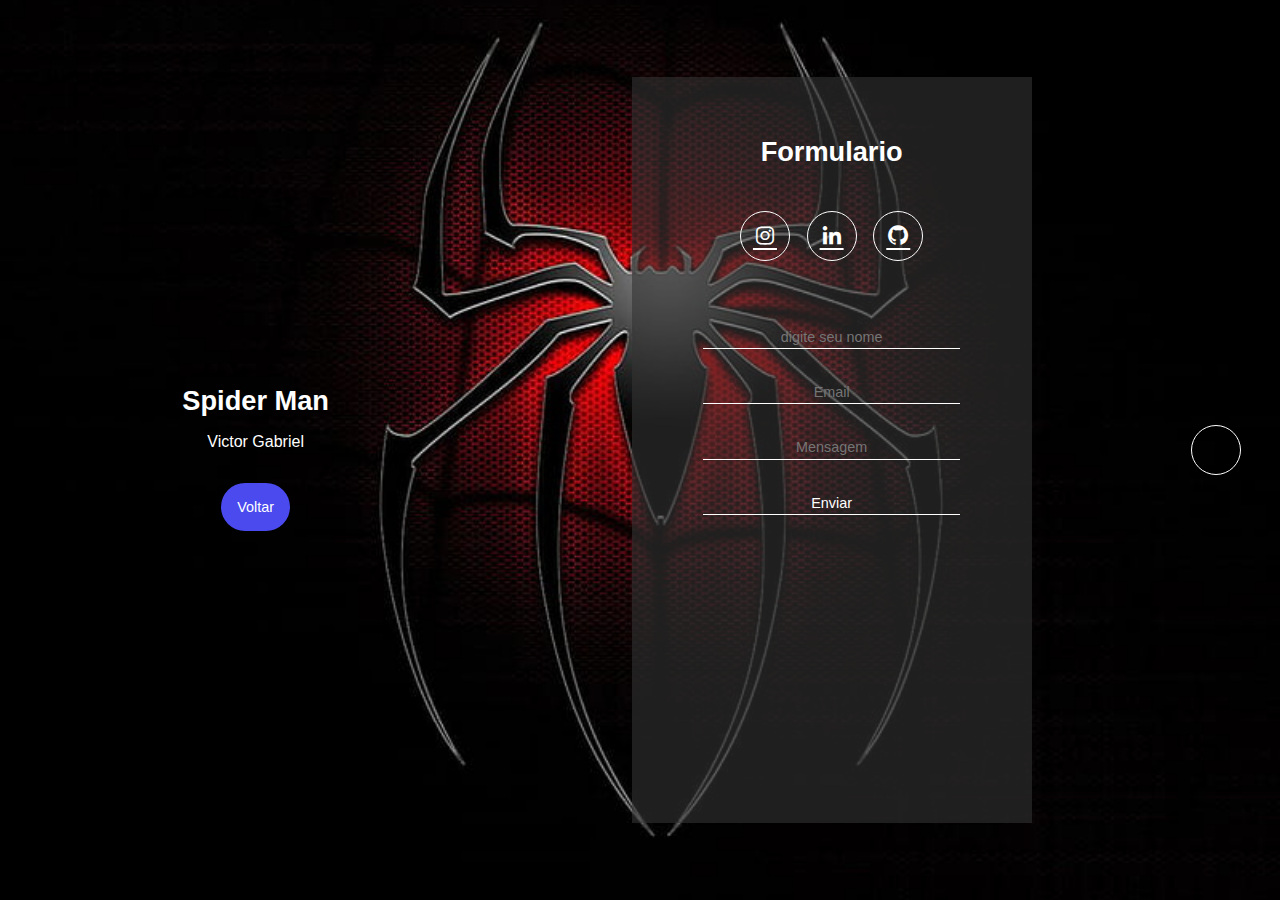
<file: form/index.html>
<!DOCTYPE html>
<html lang="en">

<head>
    <meta charset="UTF-8">
    <meta http-equiv="X-UA-Compatible" content="IE=edge">
    <meta name="viewport" content="width=device-width, initial-scale=1.0">
    <link rel="stylesheet" href="style.css">
    <link href='https://unpkg.com/boxicons@2.1.1/css/boxicons.min.css' rel='stylesheet'>
    <title>Spider Man</title>
</head>

<body>
    <div class="container-form sign-up">
        <div class="welcome-back">
            <div class="message">
                <h2>Spider Man</h2>
                <p>Victor Gabriel</p>
                <button class="sig" href="index.html">Voltar</button>
            </div>
        </div>
        <form class="formulario" action="https://formsubmit.co/g.neves@acad.ifma.edu.br" method="POST" >
            <h2 class="create-account">Formulario</h2>
            <div class="iconos">
                <div class="border-icon">
                    <a  class='bx bxl-instagram' href="https://www.instagram.com/vitinngr/?igshid=ZDdkNTZiNTM%3D%22"></a>
                </div>
                <div class="border-icon">
                    <a class='bx bxl-linkedin' href="https://www.linkedin.com/in/victor-gabriel-da-silva-neves-500749269/"></a>
                </div>
                <div class="border-icon">
                    <a class='bx bxl-github' href="https://github.com/VictorGabriel1244546" ></a>
                </div>
            </div>
            <p class="cuenta-gratis"></p>
            <input type="text" name="digite seu nome" placeholder="digite seu nome" required>
            <input type="email" name="Email" placeholder="Email" required>
            <input type="text" name="Mensagem" placeholder="Mensagem" required>
            
            
            <input class="button" type="submit" value="Enviar">
        </form>
    </div>
    <div class="container-form sign-in">
      
    </div>
    <script src="script.js"></script>
</body>

</html>
<div class="border-icon">
</file>
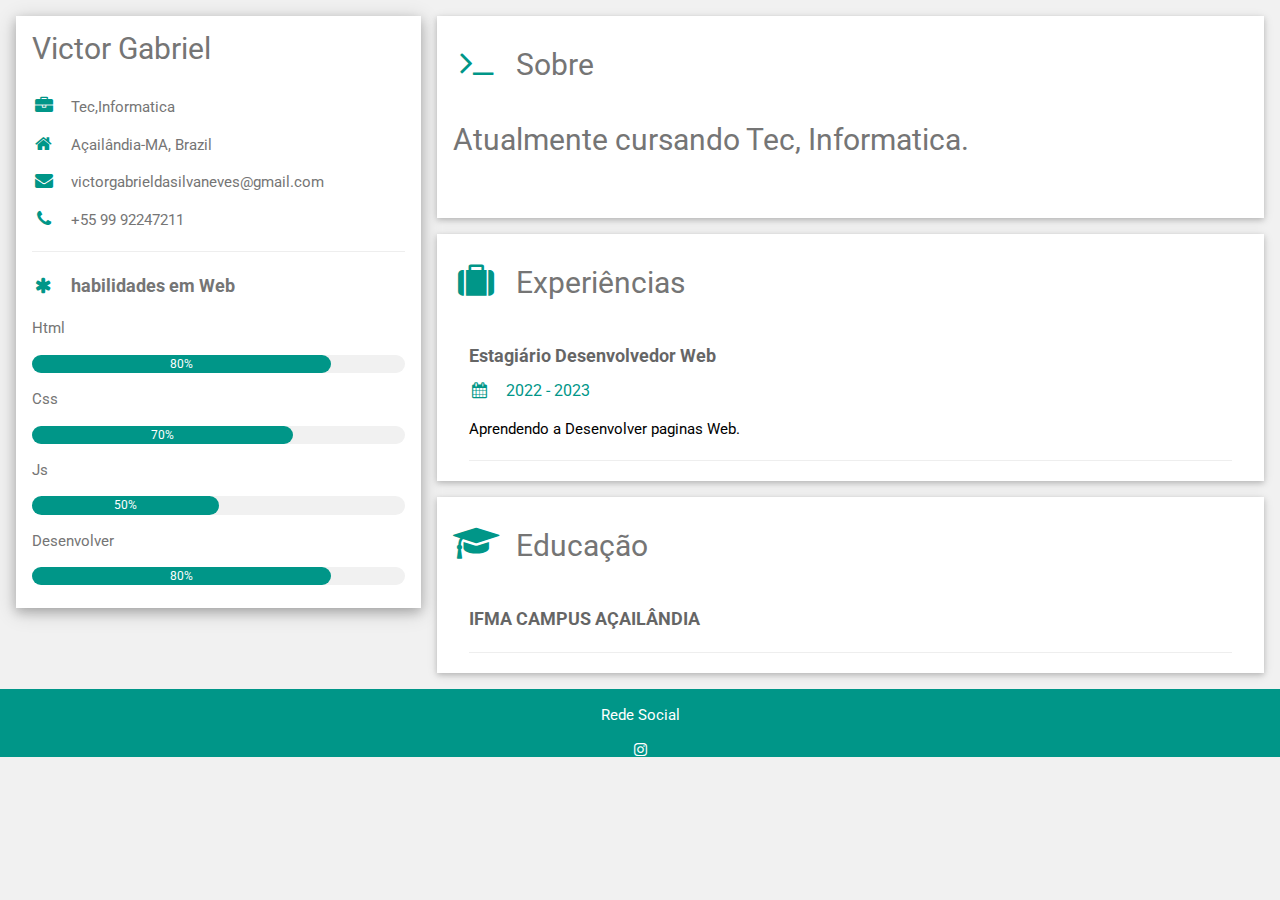
<file: curriculo/curriculo.html>
<html>

  <head>
    <title>Victor Gabriel</title>
    
    <meta http-equiv="Content-Type" content="text/html; charset=UTF-8">
    <meta name="viewport" content="width=device-width, initial-scale=1">
    
    <link rel="stylesheet" href="https://www.w3schools.com/w3css/4/w3.css">
    <link rel='stylesheet' href='https://fonts.googleapis.com/css?family=Roboto'>
    <link rel="stylesheet" href="https://cdnjs.cloudflare.com/ajax/libs/font-awesome/4.7.0/css/font-awesome.min.css">

    <style>
      html,body,h1,h2,h3,h4,h5,h6 {font-family: "Roboto", sans-serif}
    </style>
    
  </head>

  <body class="w3-light-grey" cz-shortcut-listen="true">
  
    <!-- Page Container -->
    <div class="w3-content w3-margin-top" style="max-width:1400px;">
  
      <!-- The Grid -->
      <div class="w3-row-padding">
  
        <!-- Left Column -->
        <div class="w3-third">
  
          <div class="w3-white w3-text-grey w3-card-4">
            
            <div class="w3-container">
              <h2>Victor Gabriel</h2>
            </div>
            <div class="w3-container">
              <p><i class="fa fa-briefcase fa-fw w3-margin-right w3-large w3-text-teal"></i>Tec,Informatica</p>
              <p><i class="fa fa-home fa-fw w3-margin-right w3-large w3-text-teal"></i>Açailândia-MA, Brazil</p>
              <p><i class="fa fa-envelope fa-fw w3-margin-right w3-large w3-text-teal"></i>victorgabrieldasilvaneves@gmail.com</p>
              <p><i class="fa fa-phone fa-fw w3-margin-right w3-large w3-text-teal"></i>+55 99 92247211</p>
              <hr>
  
              <p class="w3-large"><b><i class="fa fa-asterisk fa-fw w3-margin-right w3-text-teal"></i>habilidades em Web</b></p>
              <p>Html</p>
              <div class="w3-light-grey w3-round-xlarge w3-small">
                <div class="w3-container w3-center w3-round-xlarge w3-teal" style="width:80%">80%</div>
              </div>
              <p>Css</p>
              <div class="w3-light-grey w3-round-xlarge w3-small">
                <div class="w3-container w3-center w3-round-xlarge w3-teal" style="width:70%">70%</div>
              </div>
              <p>Js</p>
              <div class="w3-light-grey w3-round-xlarge w3-small">
                <div class="w3-container w3-center w3-round-xlarge w3-teal" style="width:50%">50%</div>
              </div>
              <p>Desenvolver</p>
              <div class="w3-light-grey w3-round-xlarge w3-small">
                <div class="w3-container w3-center w3-round-xlarge w3-teal" style="width:80%">80%</div>
              </div>
              
              <br>
  
              
            
            
            </div>
          </div><br>
  
          <!-- End Left Column -->
        </div>
  
        <!-- Right Column -->
        <div class="w3-twothird">
    
          <div class="w3-container w3-card w3-white w3-margin-bottom">
            <h2 class="w3-text-grey w3-padding-16"><i class="fa fa-terminal fa-fw w3-margin-right w3-xxlarge w3-text-teal"></i>Sobre        
            <p>Atualmente cursando Tec, Informatica.                   
          </div>

          <div class="w3-container w3-card w3-white w3-margin-bottom">
            <h2 class="w3-text-grey w3-padding-16"><i class="fa fa-suitcase fa-fw w3-margin-right w3-xxlarge w3-text-teal"></i>Experiências</h2>
            <div class="w3-container">
              <h5 class="w3-opacity"><b>Estagiário Desenvolvedor Web</b></h5>
              <h6 class="w3-text-teal"><i class="fa fa-calendar fa-fw w3-margin-right"></i>2022 -  2023 <span class="w3-tag w3-teal w3-round"></span></h6>
              <p> Aprendendo a Desenvolver paginas Web.
              </p>
              <hr>
            </div>
          </div>
  
          <div class="w3-container w3-card w3-white">
            <h2 class="w3-text-grey w3-padding-16"><i
                class="fa fa-graduation-cap fa-fw w3-margin-right w3-xxlarge w3-text-teal"></i>Educação</h2>
            <div class="w3-container">
              <h5 class="w3-opacity"><b>IFMA CAMPUS AÇAILÂNDIA</b></h5>
              
              <p>
               
              <hr>
            </div>
          </div>
  
          <!-- End Right Column -->
        </div>
  
        <!-- End Grid -->
      </div>
  
      <!-- End Page Container -->
    </div>
  
    <footer class="w3-container w3-teal w3-center w3-margin-top">
      <p>Rede Social</p>
      <a href="https://instagram.com/vitinngr?igshid=ZDdkNTZiNTM=" target="_blank"><i class="fa fa-instagram w3-hover-opacity"></i></a>
      </footer>
  
  </body>

</html>
</file>
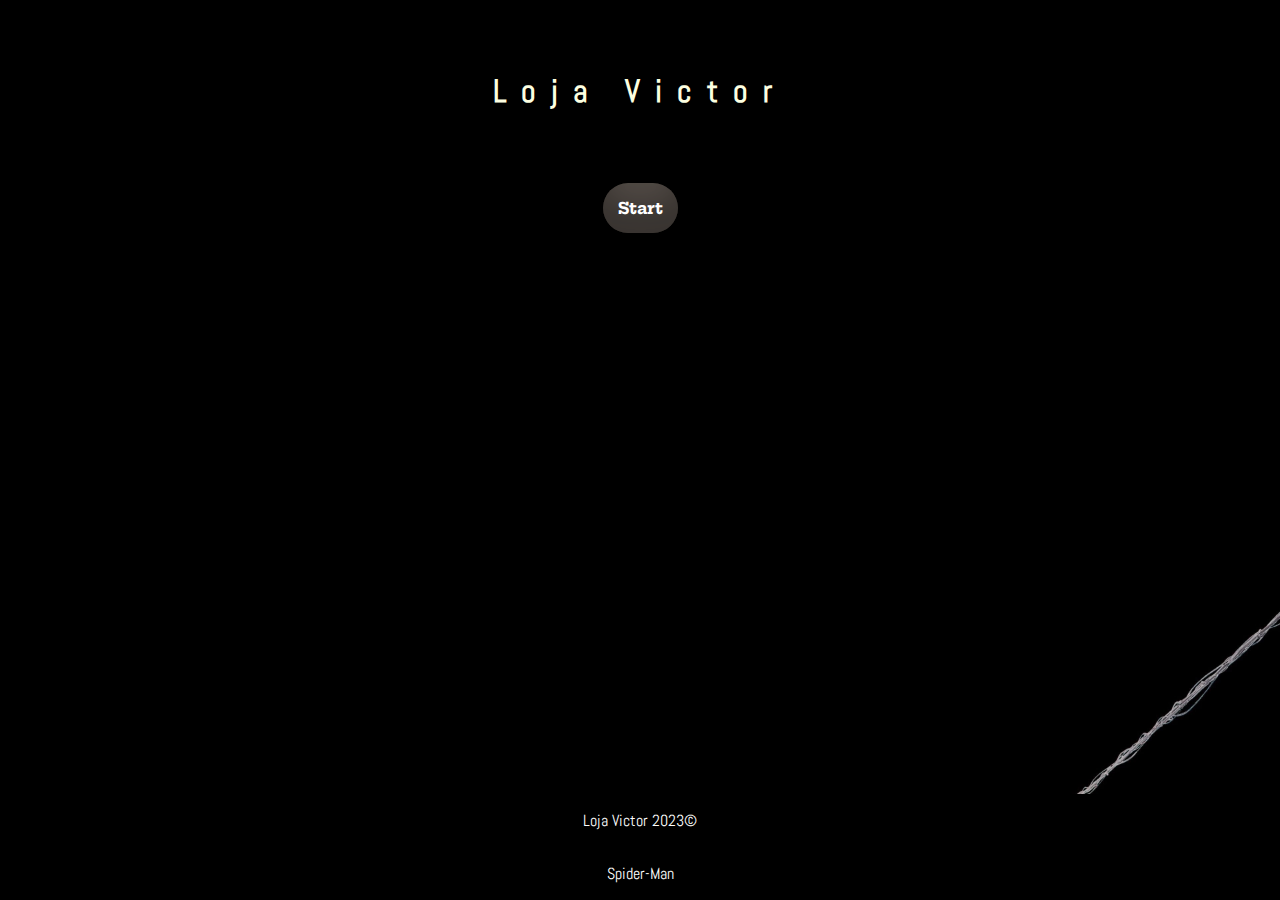
<file: pasta loja/loja.html>
<!DOCTYPE html>
<html>
    <head>
        <meta charset="utf-8" />
        <title>Loja Victor</title>
        <link rel="stylesheet" href="" />
        <link rel="stylesheet" href="css/home.css">
        <meta name="viewport" content="width=device-width, initial-scale=1.0">
        <link href="https://fonts.googleapis.com/css?family=Hepta+Slab:400,700|Lato:400,700&display=swap" rel="stylesheet">
        <link rel="preconnect" href="https://fonts.googleapis.com">
        <link rel="preconnect" href="https://fonts.gstatic.com" crossorigin>
        <link rel="shortcut icon" href="pasta portifolio/aranha-logo.png" type="image/x-icon">
        <link href="https://fonts.googleapis.com/css2?family=Abel&display=swap" rel="stylesheet">
    </head>
<body>
    <div class="textBanner">
        <h1>Loja Victor</h1>
        <div class="button">
            <a href="html/gameshome.html" target="_blank">Start</a>
        </div>

       
    </div>
   
    <footer>
        <p>Loja Victor 2023&#169;</p>
        <p>Spider-Man</p>
    </footer>
</body>
</html>
</file>
<file: form/style.css>
* {
    margin: 0;
    padding: 0;
    box-sizing: border-box;
    font-family: 'Roboto', sans-serif;
}

body {
    height: 100vh;
    display: flex;
    align-items: center;
    justify-content: center;
    background-image: url(img/spider.jpg);
    background-position: center;
    background-repeat: no-repeat;
    background-size: cover;
    color: #fff;
}

.container-form {
    width: 90%;
    height: 90vh;
    display: flex;
    justify-content: space-around;
    transition:  all .5s ease-out;
}

.welcome-back {
    display: flex;
    align-items: center;
    text-align: center;
}

.message {
    padding: 1rem;
}

.message h2 {
    font-size: 1.7rem;
    padding: 1rem 0;
}

.message button {
    padding: 1rem;
    font-weight: 400;
    background-color: #4a4aee;
    border-radius: 2rem;
    border: none;
    outline: none;
    cursor: pointer;
    font-size: .9rem;
    margin-top: 2rem;
    transition: all .3s ease-in;
    color: #fff;
}
a{
    color: #fff;
}

.message button:hover {
    background-color: #6464f8;
}

.formulario {
    width: 400px;
    padding: 1rem;
    margin: 2rem;
    background-color: rgba(51, 51, 51, 0.602);
    text-align: center;
}

.create-account {
    padding: 2.7rem 0;
    font-size: 1.7rem;
}

.iconos {
    width: 200px;
    display: flex;
    justify-content: space-around;
    margin: auto;
}

.border-icon {
    height: 20px;
    width: 20px;
    display: flex;
    align-items: center;
    justify-content: center;
    padding: 1.5rem;
    border: solid thin white;
    border-radius: 50%;
    font-size: 1.5rem;
    transition: all .3s ease-in;
}

.border-icon:hover {
    background-color: #4a4aee;
    cursor: pointer;
}

.cuenta-gratis {
    padding: 2rem 0;
}

.formulario input {
    width: 70%;
    display: block;
    margin: auto;
    margin-bottom: 2rem;
    background-color: transparent;
    border: none;
    border-bottom: white thin solid;
    text-align: center;
    outline: none;
    padding: .2rem 0;
    font-size: .9rem;
    color: white;
}

.formulario input[type="button"] {
    width: 60%;
    margin: auto;
    border: solid thin white;
    padding: .7rem;
    border-radius: 2rem;
    background-color: white;
    font-weight: 600;
    margin-top: 3rem;
    font-size: .8rem;
    cursor: pointer;
    color: #222;
}

.sign-in {
    position: absolute;
    opacity: 0;
    visibility: hidden;
}

.sign-in.active {
    opacity: 1;
    visibility: visible;
}

.sign-up.active {
    opacity: 0;
    visibility: hidden;
}
</file>
<file: pasta loja/css/home.css>
* {
    box-sizing: border-box;
}
body {
    margin: 0;
    background-image: url(../images/man.jpg);
    background-color: rgb(0, 0, 0);;
    background-position: top;
    background-size: cover;
    background-repeat: no-repeat;
    background-attachment: fixed;

}

.textBanner {
    text-align: center;
    color: #fff;
    display: flex;
    flex-direction: column;
    align-items: center;
    justify-content: center;
    margin-top: 50px;
}
.textBanner h1 {
    font-family: 'Abel', sans-serif;
    letter-spacing: 15px;
    color: rgb(253, 255, 225);
}

.button {
    display: flex;
    font-family:'Hepta Slab', Helvetica, Arial;
    font-weight: bold;
    margin-top: 50px;
}
.button a {
    color: #FFF;
    background-color: rgb(90, 83, 77);;
    border-radius: 100px;
    padding: 15px;
    text-decoration: none;
    box-shadow: rgba(0, 0, 0, 0.17) 0px -23px 25px 0px inset, rgba(0, 0, 0, 0.15) 0px -36px 30px 0px inset, rgba(0, 0, 0, 0.1) 0px -79px 40px 0px inset, rgba(0, 0, 0, 0.06) 0px 2px 1px, rgba(0, 0, 0, 0.09) 0px 4px 2px, rgba(0, 0, 0, 0.09) 0px 8px 4px, rgba(0, 0, 0, 0.09) 0px 16px 8px, rgba(0, 0, 0, 0.09) 0px 32px 16px;
}

.textBanner p {
    font-family: 'Abel', sans-serif;
    color: rgb(253, 255, 225);
    margin-top: 100px;
}


.button a:hover {
    background-color: rgb(56, 50, 50);
}

.platforms {
    width: 150px;
    display: flex;
    flex-direction: row;
    justify-content: space-between;
    align-items: center;
    margin: auto;
    margin-top: 15px;
    padding: 15px;
    border-radius: 5px;
    box-shadow: rgba(180, 140, 102, 0.4) 0px 5px, rgba(237, 152, 61, 0.3) 0px 10px, rgba(255, 129, 83, 0.2) 0px 15px, rgba(222, 222, 222, 0.1) 0px 20px, rgba(255, 255, 255, 0.05) 0px 25px;
}
.platforms img {
    height: 30px;
    width: 30px;
}
.platforms img:hover {
    opacity: 55%;
}

footer {
    text-align: center;
    font-family: 'Abel', sans-serif;
    display: flex;
    position: absolute;
    bottom: 0;
    flex-direction: column;
    background-color: #000;
    color: #fff;
    width: 100vw;
}

@media (min-width: 719px) and (max-width:  1142px) {
    body {
        background-position: top;
    }
    .platforms {
        flex-wrap: nowrap;
        box-shadow: none;
    }
    .textBanner p {
        display: none;
    }
}
@media (min-width: 377px) and (max-width:  718px) {
    body {
        background-position: top;
    }

    h1 {
        font-size: 45px;
    }
    .button a {
        font-size: 25px;
    }
    .textBanner p {
        display: none;
    }
    .platforms {
        width: 100vw;
        flex-wrap: nowrap;
        margin-bottom: 25px;
        box-shadow: none;
    }
    .platforms img {
        margin-left: 15px;
        margin-right: 15px;
        margin-bottom: 70px;
        height: 40px;
        width: 40px;
    }
}
@media (max-width: 376px) {
    body {
        background-position: top;
    }
    .textBanner p {
        display: none;
    }
    .platforms {
        flex-wrap: nowrap;
        margin-bottom: 25px;
        box-shadow: none;
    }
    .platforms img {
        margin-bottom: 70px;
    }
}
</file>
